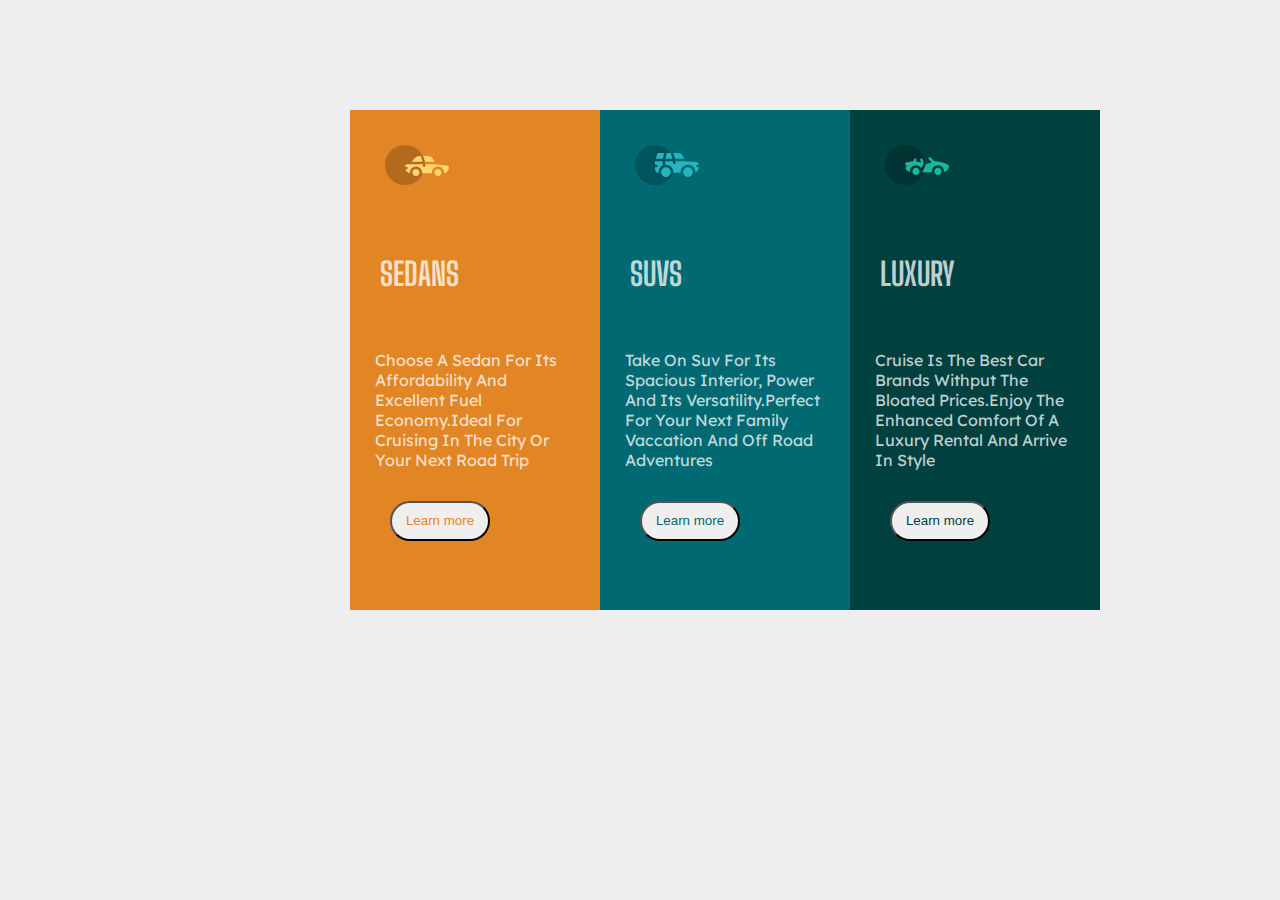
<file: index.html>
<!DOCTYPE html>
<html lang="en">

<head>
  <meta charset="UTF-8">
  <meta http-equiv="X-UA-Compatible" content="IE=edge">
  <meta name="viewport" content="width=device-width, initial-scale=1.0">
  <link rel="stylesheet" href="design.css">
  <link href="https://fonts.googleapis.com/css2?family=Lexend+Deca&display=swap" rel="stylesheet">
  <link href="https://fonts.googleapis.com/css2?family=Big+Shoulders+Display:wght@800&family=Lexend+Deca&display=swap"
    rel="stylesheet">
  <title>Document</title>
</head>

<body>

  <div class="parent">
    <div class="box1">
      <img src="icon-sedans.svg" alt="">
      <h1>Sedans</h1>
      <p>choose a sedan for its affordability and excellent fuel economy.Ideal for cruising in the city or your
        next road trip</p>

      <button class="but1">Learn more</button>
    </div>
    <div class="box2">
      <img src="icon-suvs.svg" alt="">
      <h1>
        SUVS
      </h1>
      <p>take on suv for its spacious interior, power and its versatility.perfect for your next family vaccation
        and off road adventures</p>
      <button class="but2">Learn more</button>
    </div>
    <div class="box3">
      <img src="icon-luxury.svg" alt="">
      <h1>Luxury</h1>
      <p>Cruise is the best car brands withput the bloated prices.Enjoy the enhanced comfort of a luxury rental
        and arrive in style</p>
      <button class="but3">Learn more</button>
    </div>


  </div>





</body>

</html>
</file>
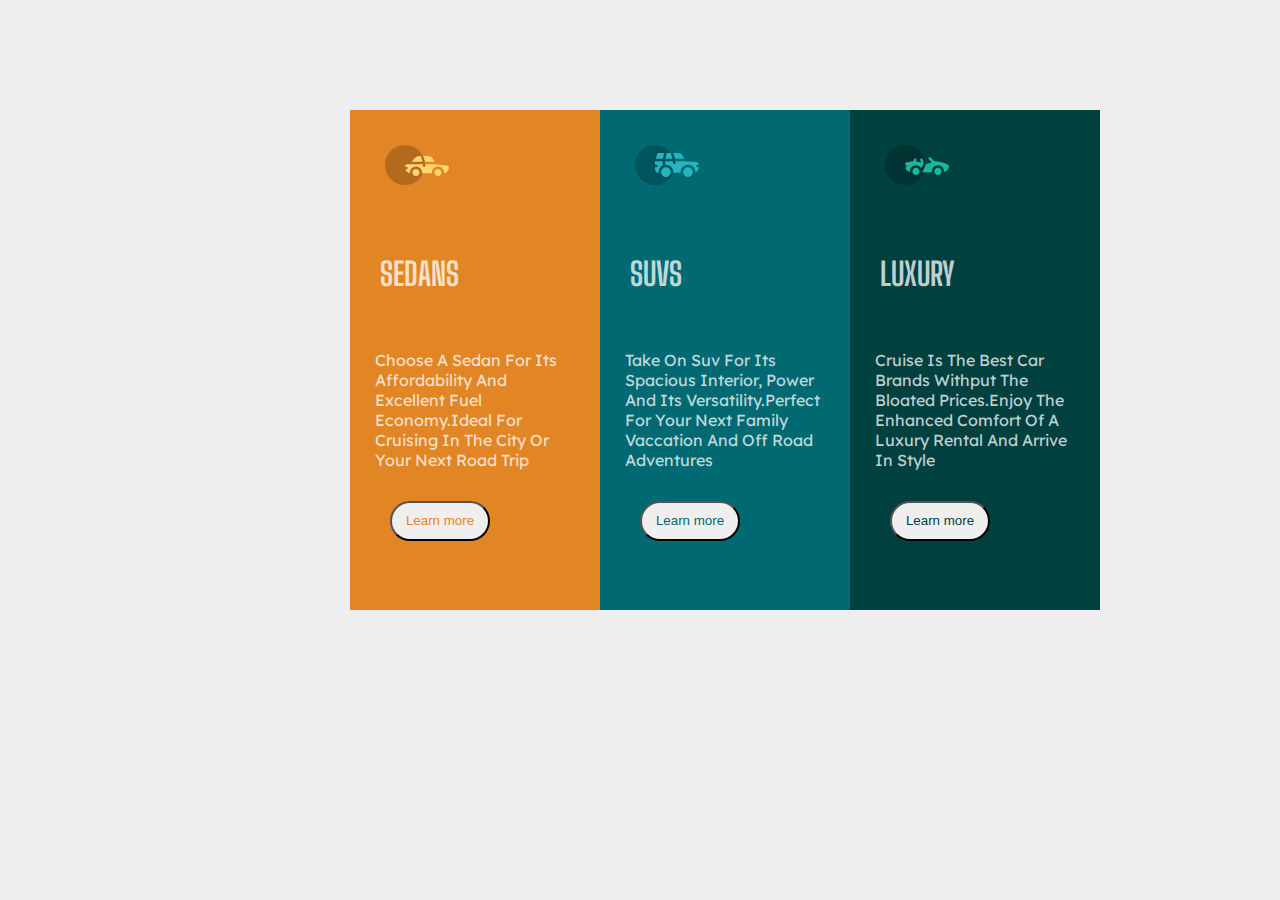
<file: design.html>
<!DOCTYPE html>
<html lang="en">

<head>
    <meta charset="UTF-8">
    <meta http-equiv="X-UA-Compatible" content="IE=edge">
    <meta name="viewport" content="width=device-width, initial-scale=1.0">
    <link rel="stylesheet" href="design.css">
    <link href="https://fonts.googleapis.com/css2?family=Lexend+Deca&display=swap" rel="stylesheet">
    <link href="https://fonts.googleapis.com/css2?family=Big+Shoulders+Display:wght@800&family=Lexend+Deca&display=swap"
        rel="stylesheet">
    <title>Document</title>
</head>

<body>

    <div class="parent">
        <div class="box1">
            <img src="icon-sedans.svg" alt="">
            <h1>Sedans</h1>
            <p>choose a sedan for its affordability and excellent fuel economy.Ideal for cruising in the city or your
                next road trip</p>

            <button class="but1">Learn more</button>
        </div>
        <div class="box2">
            <img src="icon-suvs.svg" alt="">
            <h1>
                SUVS
            </h1>
            <p>take on suv for its spacious interior, power and its versatility.perfect for your next family vaccation
                and off road adventures</p>
            <button class="but2">Learn more</button>
        </div>
        <div class="box3">
            <img src="icon-luxury.svg" alt="">
            <h1>Luxury</h1>
            <p>Cruise is the best car brands withput the bloated prices.Enjoy the enhanced comfort of a luxury rental
                and arrive in style</p>
            <button class="but3">Learn more</button>
        </div>


    </div>





</body>

</html>
</file>
<file: design.css>
* {
    box-sizing: border-box;
}

body {
    background-color: #eee;
    width: 1000px;
    display: flex;
    margin: auto
}

.parent {
    display: flex;
    margin: 50px, auto;
    margin-top: 100px;
    margin-left: 200px;
    padding: 10px;
    border-radius: 10px;
}

.box1 {
    background-color: #e28525;
    width: 250px;
    height: 500px;
}

.box2 {
    background-color: #016972;
    width: 250px;
    height: 500px;
}

.box3 {
    background-color: #00403f;
    width: 250px;
    height: 500px;
}

p {
    color: hsla(0, 0%, 100%, 0.75);
    text-transform: capitalize;
    padding: 15px;
    font-family: Lexend Deca;
    font-weight: 400;
    margin-top: 10px;



}

h1 {
    color: hsla(0, 0%, 100%, 0.75);
    text-transform: capitalize;
    font-family: Big Shoulders Display;
    text-transform: uppercase;
    padding: 20px;
    font-family: 15px;
    font-weight: 700;
}

.box1,
.box2,
.box3 {
    padding: 10px;
}

img {
    padding: 25px;
}

.but1 {
    width: 100px;
    height: 40px;
    border-radius: 30px;
    color: #e28525;
    margin-left: 30px;
}

.but2 {
    width: 100px;
    height: 40px;
    border-radius: 30px;
    color: #016972;
    margin-left: 30px;
}

.but3 {
    width: 100px;
    height: 40px;
    border-radius: 30px;
    color: #00403f;
    margin-left: 30px;
}
}
</file>
